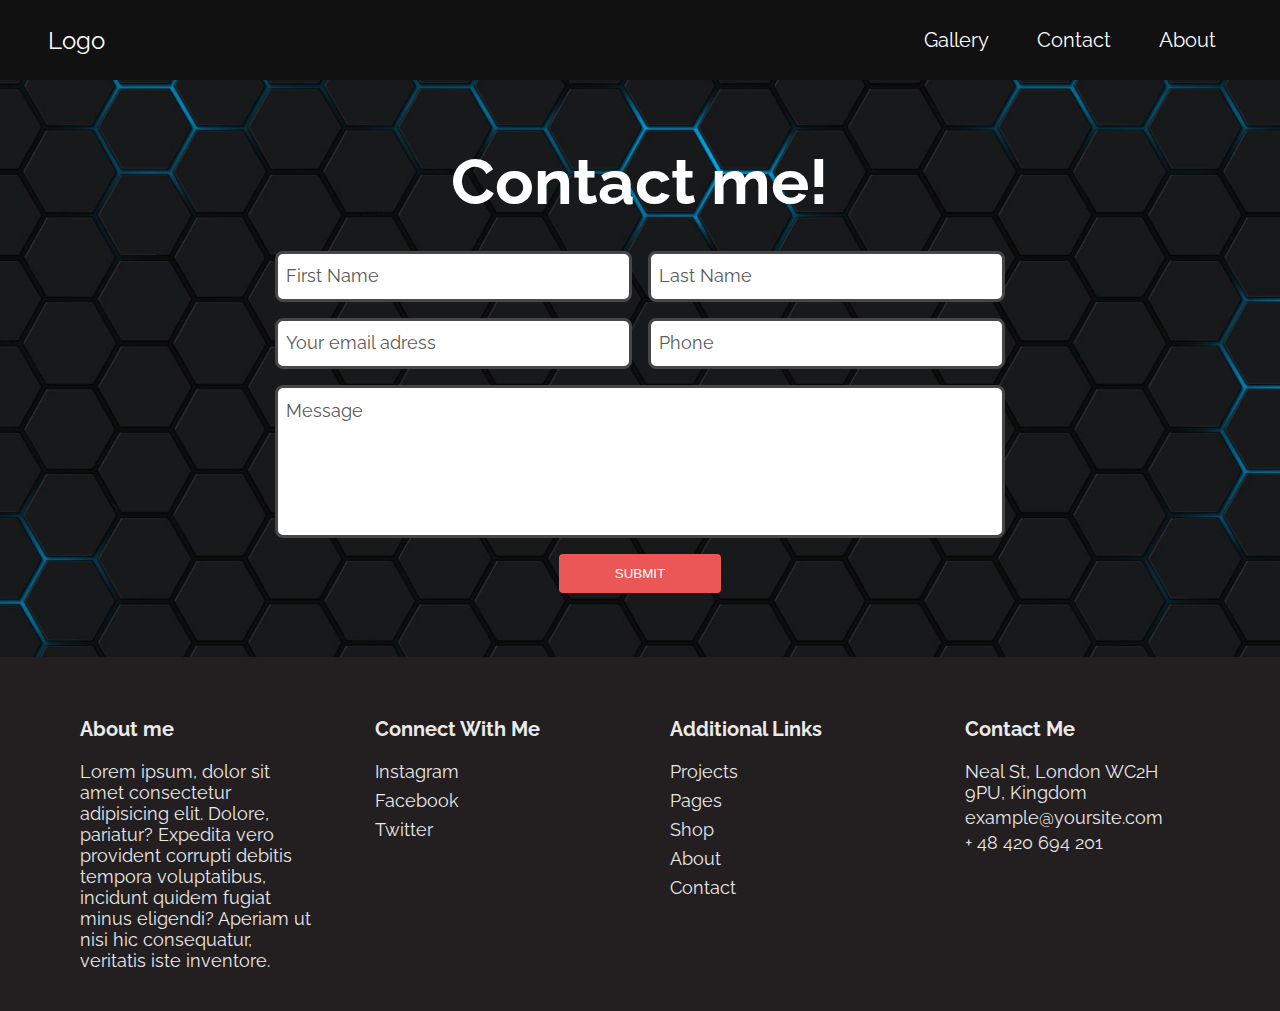
<file: subpages/contact.html>
<!DOCTYPE html>
<html lang="en">

<head>
    <meta charset="UTF-8">
    <meta name="viewport" content="width=device-width, initial-scale=1.0">
    <link rel="stylesheet" href="../style/contact.css">
    <link rel="stylesheet" href="../style/ads-blocker.css">
    <link rel="shortcut icon" type="image/jpg" href="../resource/Apple.ico" />
    <script src="../script/script.js" defer></script>
    <title>Contact</title>
</head>

<body>
    <div class="header">
        <div class="logo-holder">
            <a href="../index.html" class="logo">Logo</a>
        </div>
        <div class="nav__link">
            <a href="gallery.html">Gallery</a>
            <a href="contact.html">Contact</a>
            <a href="about.html">About</a>
        </div>
    </div>
    <div class="mid">
        <div class="bgi">
            <p>Contact me!</p>
            <div class="contact-container">
                    <input type="text" placeholder="First Name">
                    <input type="text" placeholder="Last Name">
                    <input type="text" placeholder="Your email adress">
                    <input type="text" placeholder="Phone">
                <textarea placeholder="Message"></textarea>
                </div>
                <button class="container-button">SUBMIT</button>
        </div>
    </div>
    <div class="footer">
        <div class="col">
            <p><b>About me</b></p>
            <p>Lorem ipsum, dolor sit amet consectetur adipisicing elit. Dolore, pariatur? Expedita vero provident
                corrupti debitis tempora voluptatibus, incidunt quidem fugiat minus eligendi? Aperiam ut nisi hic
                consequatur, veritatis iste inventore.</p>
        </div>
        <div class="col">
            <p><b>Connect With Me</b></p>
            <div class="column-links">
                <a href="https://www.instagram.com/">Instagram</a>
                <a href="https://www.facebook.com/">Facebook</a>
                <a href="https://twitter.com/?lang=en">Twitter</a>
            </div>
        </div>
        <div class="col">
            <p><b>Additional Links</b></p>
            <div class="column-links">
                <a href="#">Projects</a>
                <a href="#">Pages</a>
                <a href="#">Shop</a>
                <a href="#">About</a>
                <a href="#">Contact</a>
            </div>
        </div>
        <div class="col">
            <p><b>Contact Me</b></p>
            <p>Neal St, London WC2H 9PU, Kingdom</p>
            <p>
                <a href="mailto:example@yoursite.com">example@yoursite.com</a>
            </p>
            <p>
                <a href="tel:+ 48420694201">+ 48 420 694 201</a>
            </p>
        </div>
    </div>
</body>

</html>
</file>
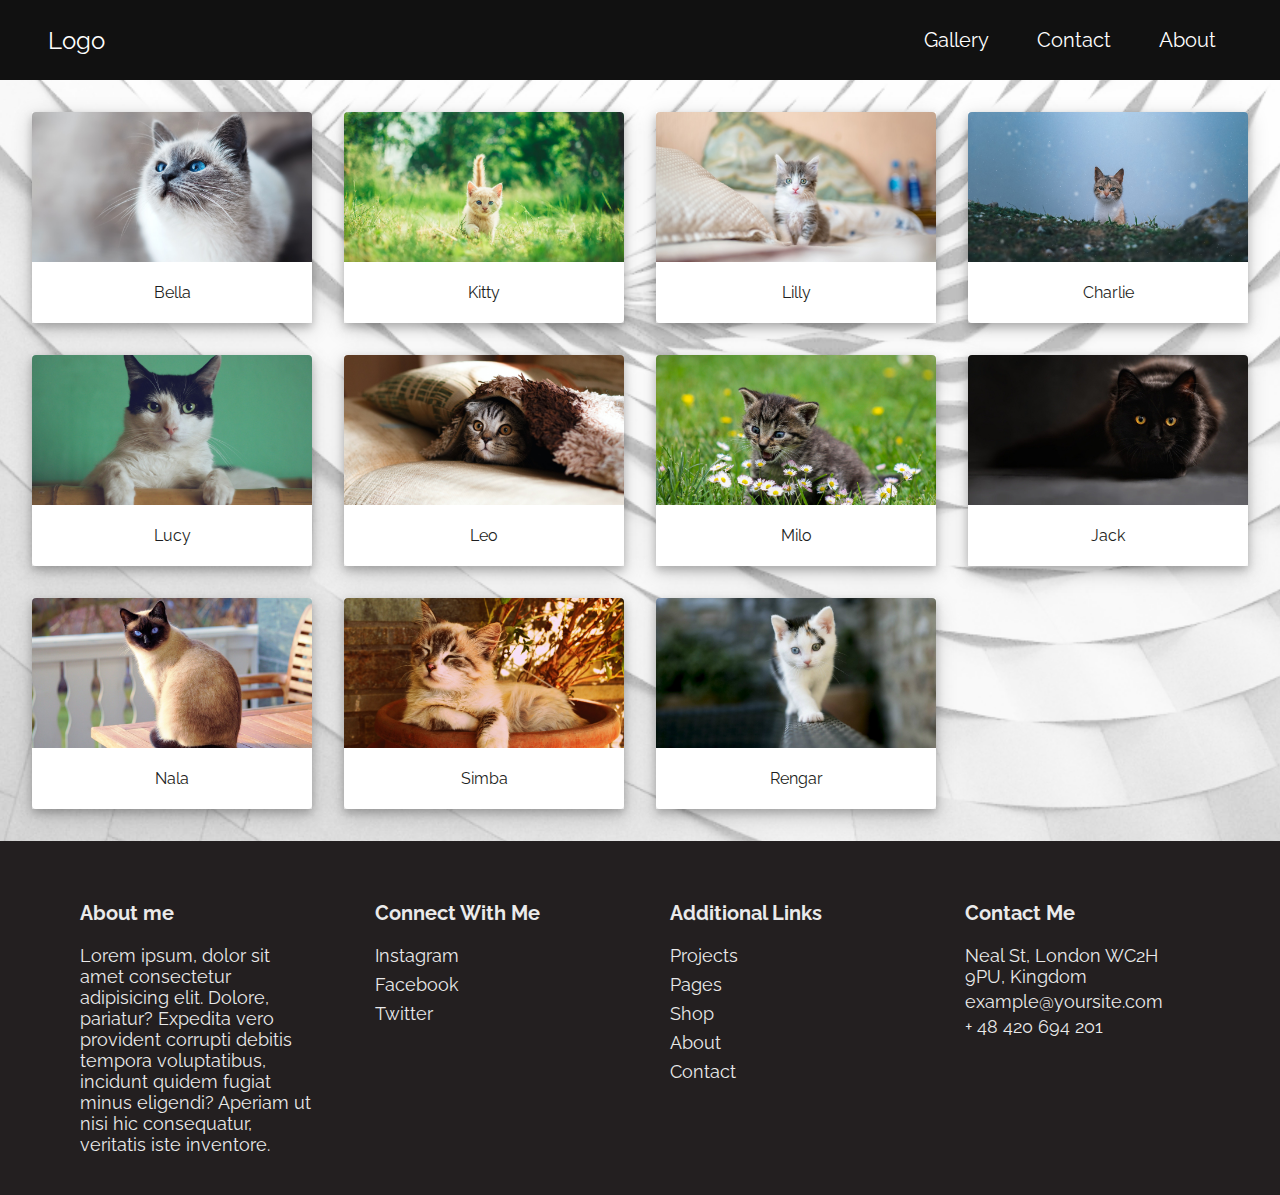
<file: subpages/gallery.html>
<!DOCTYPE html>
<html lang="en">

<head>
  <meta charset="UTF-8">
  <meta name="viewport" content="width=device-width, initial-scale=1.0">
  <link rel="stylesheet" href="../style/gallery.css">
  <link rel="stylesheet" href="../style/ads-blocker.css">
  <link rel="shortcut icon" type="image/jpg" href="../resource/Apple.ico" />
  <script src="../script/script.js" defer></script>
  <title>Gallery</title>
</head>

<body>
  <div class="header">
    <div class="logo-holder">
      <a href="../index.html" class="logo">Logo</a>
    </div>
    <div class="nav__link">
      <a href="gallery.html">Gallery</a>
      <a href="contact.html">Contact</a>
      <a href="about.html">About</a>
    </div>
  </div>
    <div class="mid">
      <div class="bgi">
        <div class="gallery-container">
          <div class="content-holder">
            <img src="/resource/img/cat-1.jpg" alt="">
            <div class="text-holder">
              <p>Bella</p>
            </div>
          </div>
          <div class="content-holder">
            <img src="/resource/img/cat-2.jpg" alt="">
            <div class="text-holder">
              <p>Kitty</p>
            </div>
          </div>
          <div class="content-holder">
            <img src="/resource/img/cat-3.jpg" alt="">
            <div class="text-holder">
              <p>Lilly</p>
            </div>
          </div>
          <div class="content-holder">
            <img src="/resource/img/cat-4.jpg" alt="">
            <div class="text-holder">
              <p>Charlie</p>
            </div>
          </div>
          <div class="content-holder">
            <img src="/resource/img/cat-5.jpg" alt="">
            <div class="text-holder">
              <p>Lucy</p>
            </div>
          </div>
          <div class="content-holder">
            <img src="/resource/img/cat-6.jpg" alt="">
            <div class="text-holder">
              <p>Leo</p>
            </div>
          </div>
          <div class="content-holder">
            <img src="/resource/img/cat-7.jpg" alt="">
            <div class="text-holder">
              <p>Milo</p>
            </div>
          </div>
          <div class="content-holder">
            <img src="/resource/img/cat-8.jpg" alt="">
            <div class="text-holder">
              <p>Jack</p>
            </div>
          </div>
          <div class="content-holder">
            <img src="/resource/img/cat-9.jpg" alt="">
            <div class="text-holder">
              <p>Nala</p>
            </div>
          </div>
          <div class="content-holder">
            <img src="/resource/img/cat-10.jpg" alt="">
            <div class="text-holder">
              <p>Simba</p>
            </div>
          </div>
          <div class="content-holder">
            <img src="/resource/img/cat-11.jpg" alt="">
            <div class="text-holder">
              <p>Rengar</p>
            </div>
          </div>
        </div>
      </div>
  </div>
  <div class="footer">
    <div class="col">
      <p><b>About me</b></p>
      <p>Lorem ipsum, dolor sit amet consectetur adipisicing elit. Dolore, pariatur? Expedita vero provident corrupti debitis tempora voluptatibus, incidunt quidem fugiat minus eligendi? Aperiam ut nisi hic consequatur, veritatis iste inventore.</p>
    </div>
    <div class="col">
      <p><b>Connect With Me</b></p>
      <div class="column-links">
        <a href="https://www.instagram.com/">Instagram</a>
        <a href="https://www.facebook.com/">Facebook</a>
        <a href="https://twitter.com/?lang=en">Twitter</a>
      </div>
    </div>
    <div class="col">
      <p><b>Additional Links</b></p>
      <div class="column-links">
        <a href="#">Projects</a>
        <a href="#">Pages</a>
        <a href="#">Shop</a>
        <a href="#">About</a>
        <a href="#">Contact</a>
      </div>
    </div>
    <div class="col">
      <p><b>Contact Me</b></p>
        <p>Neal St, London WC2H 9PU, Kingdom</p>
        <p>
          <a href="mailto:example@yoursite.com">example@yoursite.com</a>
        </p>
        <p>
          <a href="tel:+ 48420694201">+ 48 420 694 201</a>
        </p>
    </div>
  </div>
</body>

</html>
</file>
<file: style/contact.css>
body {
    width: 100%;;
    min-height: 100vh;
    color: #eaeaea;
    align-items: center;
    margin: 0;
    font-family: Raleway, sans-serif;
}

.header {
    display: flex;
    background-color: #111;
    justify-content: space-between;
    padding: 2rem;
    font-size: 1.5rem;
    height: 80px;
    width: 100%;
    align-items: center;
}

.logo {
    color: #fff;
    text-decoration: none;
    padding: 1rem;
}

.logo:focus,
.logo:visited,
.logo:active {
    color: #fff;
}

.nav__link {
    display: flex;
    font-size: 1.25rem;
    margin-left: 1rem;
    align-items: center;
    margin-right: 2rem;
    cursor: pointer;
    height: 100%;
}

.nav__link>a {
    position: relative;
    margin-left: 3rem;
    text-decoration: none;
    color: #fff;
}

.nav__link>a:focus,
a:visited,
a:active {
    color: #fff;
}

.nav__link>a::after {
    opacity: 0;
    content: '';
    position: absolute;
    height: 1px;
    width: 100%;
    left: 0;
    bottom: 0;
    background-color: #eaeaea;
    transition: opacity 150ms ease-in-out .1s;
}

.nav__link>a:hover::after {
    opacity: 1;
    transition-delay: 0;
}

.mid {
    font-size: 4rem;
    text-align: center;
    flex: 1;
    position: relative;
}

.bgi {
    background-image: url(../resource/img/3.jpeg);
    background-repeat: no-repeat;
    background-size: cover;
    background-position: center;
    background-attachment: fixed;
    height: 100%;
    width: 100%;
    padding: 4rem 2rem;
    z-index: -1;
}

.content-holder {
    border-bottom-left-radius: 4px;
    border-bottom-right-radius: 4px;
    cursor: pointer;
    position: relative;
    transition: transform .5s ease;
}

.content-holder::after {
    content: "";
    top: 0;
    left: 0;
    position: absolute;
    right: 0;
    bottom: 0;
    opacity: 1;
    box-shadow: 0 4px 8px 0 rgba(0, 0, 0, .2), 0 6px 20px 0 rgba(0, 0, 0, .19);
    transition: opacity .5s ease;
}

.content-holder:hover {
    transform: Scale(1.1);
}

.content-holder:hover::after {
    opacity: 1;
}

.contact-container {
    width: 60%;
    margin: 0 auto;
    display: grid;
    grid-template-areas: "a b" "c d" "e e";
    grid-gap: 1rem;
    grid-template-rows: 1fr 1fr 3fr;
    height: auto;
}

.bgi > p {
    font-weight: bold;
    font-family: Raleway, sans-serif;
    margin: 0;
    color: #ffffff;
    padding-bottom: 2rem;
}

.contact-container > input:focus,
.contact-container > textarea:focus {
    border: solid #EB5757 3px;
    border-radius: .5rem;
    outline: none;
}

textarea {
    resize: none;
}

.contact-container > input,
.contact-container > textarea {
    padding: .75rem .5rem;
    border: solid #474747 3px;
    border-radius: .5rem;
    font-size: 18px;
}

.contact-container > input::placeholder,
.contact-container > textarea::placeholder {
    color: #595959;
    opacity: 1;
    font-size: 18px;
    font-family: Raleway, sans-serif;
}

.contact-container > input:nth-child(1) {
    grid-area: a;
}

.contact-container > input:nth-child(2) {
    grid-area: b;
}

.contact-container > input:nth-child(3) {
    grid-area: c;
}

.contact-container > input:nth-child(4) {
    grid-area: d;
}

.contact-container > textarea {
    grid-area: e;
    height: 100% !important;
    width: 100% !important;
    font-family: inherit;
}
.container-button {
    background-color: #EB5757;
    color: #fff;
    border: none;
    outline: none;
    cursor: pointer;
    padding: .75rem 3.5rem;
    border-radius: .25rem;
    display: block;
    margin: 1rem auto 0;
}

.footer {
    width: 100%;
    background-color: #231f20;
    padding: 40px 50px;
    display: flex;
    flex-direction: row;
}

.col {
    width: 25%;
    padding: 0 30px;
}

.column-links {
    display: flex;
    flex-direction: column;
}

.col>p>a,
.column-links>a {
    color: #eaeaea;
    text-decoration: none;
    margin: .25rem 0;
}

.column-links>a:hover {
    color: #aaa;
    transition: all 250ms ease-in-out;
}

.col>p:not(:first-child) {
    font-size: 18px;
}

.col>p:not(:first-of-type) {
    margin: 0;
}

.column-links>a {
    font-size: 18px;
}

.col>p:nth-child(2),
.column-links>a:first-of-type {
    margin-top: 0 !important;
}

.col>p:first-of-type {
    font-size: 20px !important;
}

.col:last-of-type>p>a {
    font-size: 18px;
}

.col:last-of-type>p:not(:first-of-type) {
    margin: .25rem 0;
}

.col:last-of-type>p>a:hover {
    color: #aaa;
    transition: all 250ms ease-in-out;
}

@media only screen and (max-width:630px) {
    .logo-holder {
        position: absolute;
        margin-top: 1rem;
    }

    body {
        overflow-x: hidden;
    }

    .header {
        height: 40%;
        padding: 0;
    }

    .nav__link {
        flex-direction: column;
        margin: 0;
        justify-content: space-evenly;
        margin-top: 53px;
    }

    .nav__link>a {
        margin: 0;
        padding: 1rem;
    }

    .nav__link>a::after {
        opacity: 1;
    }

    .nav__link>a:last-of-type::after {
        opacity: 0;
    }

    .header {
        flex-direction: column;
        font-size: 2rem;
    }

    .bgi {
        background-attachment: scroll;
    }

    .contact-container {
        grid-template-areas: "a" "b" "c" "d" "e";
        width: 100%;
        grid-template-rows: repeat(6, 1fr);
    }

    .contact-container > textarea {
        grid-row: span 2;
    }

    .footer {
        flex-direction: column;
        height: auto;
    }

    .col {
        width: 100%;
    }

    .col>p {
        text-align: justify;
    }

    .col>p:first-of-type {
        font-size: 25px !important;
    }
}
</file>
<file: style/ads-blocker.css>
@import url('https://fonts.googleapis.com/css2?family=Raleway:wght@400;700&display=swap');
@import url('https://fonts.googleapis.com/css2?family=Poppins:wght@400;500;700&display=swap');

#ads_bottom_static, #ads {
    display: none !important;
}

* {
    box-sizing: border-box;
}

::-webkit-scrollbar {
    width: 10px;
}

::-webkit-scrollbar-track {
    background: #f1f1f1;
}

::-webkit-scrollbar-thumb {
    background: #888;
}

::-webkit-scrollbar-thumb:hover {
    background: #555;
}
</file>
<file: style/gallery.css>
body {
    width: 100%;
    min-height: 100vh;
    color: #eaeaea;
    align-items: center;
    margin: 0;
    font-family: Raleway, sans-serif;
}

.header {
    display: flex;
    background-color: #111;
    justify-content: space-between;
    padding: 2rem;
    font-size: 1.5rem;
    height: 80px;
    width: 100%;
    align-items: center;
}

.logo {
    color: #fff;
    text-decoration: none;
    padding: 1rem;
}

.logo:focus,
.logo:visited,
.logo:active {
    color: #fff;
}

.nav__link {
    display: flex;
    font-size: 1.25rem;
    margin-left: 1rem;
    align-items: center;
    margin-right: 2rem;
    cursor: pointer;
    height: 100%;
}

.nav__link>a {
    position: relative;
    margin-left: 3rem;
    text-decoration: none;
    color: #fff;
}

.nav__link>a:focus,
a:visited,
a:active {
    color: #fff;
}

.nav__link>a::after {
    opacity: 0;
    content: '';
    position: absolute;
    height: 1px;
    width: 100%;
    left: 0;
    bottom: 0;
    background-color: #eaeaea;
    transition: opacity 150ms ease-in-out .1s;
}

.nav__link>a:hover::after {
    opacity: 1;
    transition-delay: 0;
}

.mid {
    font-size: 4rem;
    text-align: center;
    flex: 1;
    position: relative;
}

.bgi {
    background-image: url(../resource/img/2.jpg);
    background-repeat: no-repeat;
    background-size: cover;
    background-position: center;
    background-attachment: fixed;
    height: 100%;
    width: 100%;
    z-index: -1;
}

.content-holder {
    border-bottom-left-radius: 4px;
    border-bottom-right-radius: 4px;
    cursor: pointer;
    position: relative;
    transition: transform .5s ease;
}

.content-holder::after {
    content: "";
    top: 0;
    left: 0;
    position: absolute;
    right: 0;
    bottom: 0;
    opacity: 1;
    box-shadow: 0 4px 8px 0 rgba(0, 0, 0, .2), 0 6px 20px 0 rgba(0, 0, 0, .19);
    transition: opacity .5s ease;
}

.content-holder:hover {
    transform: Scale(1.1);
}

.content-holder:hover::after {
    opacity: 1;
}

.text-holder {
    background-color: #fff;
    text-align: center;
    border-bottom-left-radius: 4px;
    border-bottom-right-radius: 4px;
    padding: 5px 10px;
}

.text-holder>p {
    font-size: 1rem;
    color: #1d1e22;
}

.gallery-container {
    width: 100%;
    display: grid;
    grid-template-columns: repeat(auto-fit, minmax(250px, 1fr));
    grid-template-rows: auto;
    grid-gap: 2rem;
    padding: 2rem;
    grid-auto-rows: auto;
    align-items: flex-start;
    justify-content: space-evenly;
    height: auto;
}

.content-holder>img {
    width: 100%;
    object-fit: cover;
    height: 100%;
    max-height: 150px;
    display: block;
    place-self: center;
    border-top-left-radius: 4px;
    border-top-right-radius: 4px;
}

.footer {
    width: 100%;
    background-color: #231f20;
    padding: 40px 50px;
    display: flex;
    flex-direction: row;
}

.col {
    width: 25%;
    padding: 0 30px
}

.column-links {
    display: flex;
    flex-direction: column;
}

.col>p>a,
.column-links>a {
    color: #eaeaea;
    text-decoration: none;
    margin: .25rem 0;
}

.column-links>a:hover {
    color: #aaa;
    transition: all 250ms ease-in-out;
}

.col>p:not(:first-child) {
    font-size: 18px;
}

.col>p:not(:first-of-type) {
    margin: 0;
}

.column-links>a {
    font-size: 18px;
}

.col>p:nth-child(2),
.column-links>a:first-of-type {
    margin-top: 0 !important;
}

.col>p:first-of-type {
    font-size: 20px !important;
}

.col:last-of-type>p>a {
    font-size: 18px;
}

.col:last-of-type>p:not(:first-of-type) {
    margin: .25rem 0;
}

.col:last-of-type>p>a:hover {
    color: #aaa;
    transition: all 250ms ease-in-out;
}

@media only screen and (max-width:630px) {
    .logo-holder {
        position: absolute;
        margin-top: 1rem;
    }

    body {
        overflow-x: hidden;
    }

    .header {
        height: 40%;
        padding: 0;
    }

    .nav__link {
        flex-direction: column;
        margin: 0;
        justify-content: space-evenly;
        margin-top: 53px;
    }

    .nav__link>a {
        margin: 0;
        padding: 1rem;
    }

    .nav__link>a::after {
        opacity: 1;
    }

    .nav__link>a:last-of-type::after {
        opacity: 0;
    }

    .header {
        flex-direction: column;
        font-size: 2rem;
    }

    .bgi {
        background-attachment: scroll;
    }

    .img-container {
        width: 100%;
        height: auto;
    }

    .footer {
        flex-direction: column;
        height: auto;
    }

    .col {
        width: 100%;
    }

    .col>p {
        text-align: justify;
    }

    .col>p:first-of-type {
        font-size: 25px !important;
    }
}
</file>
